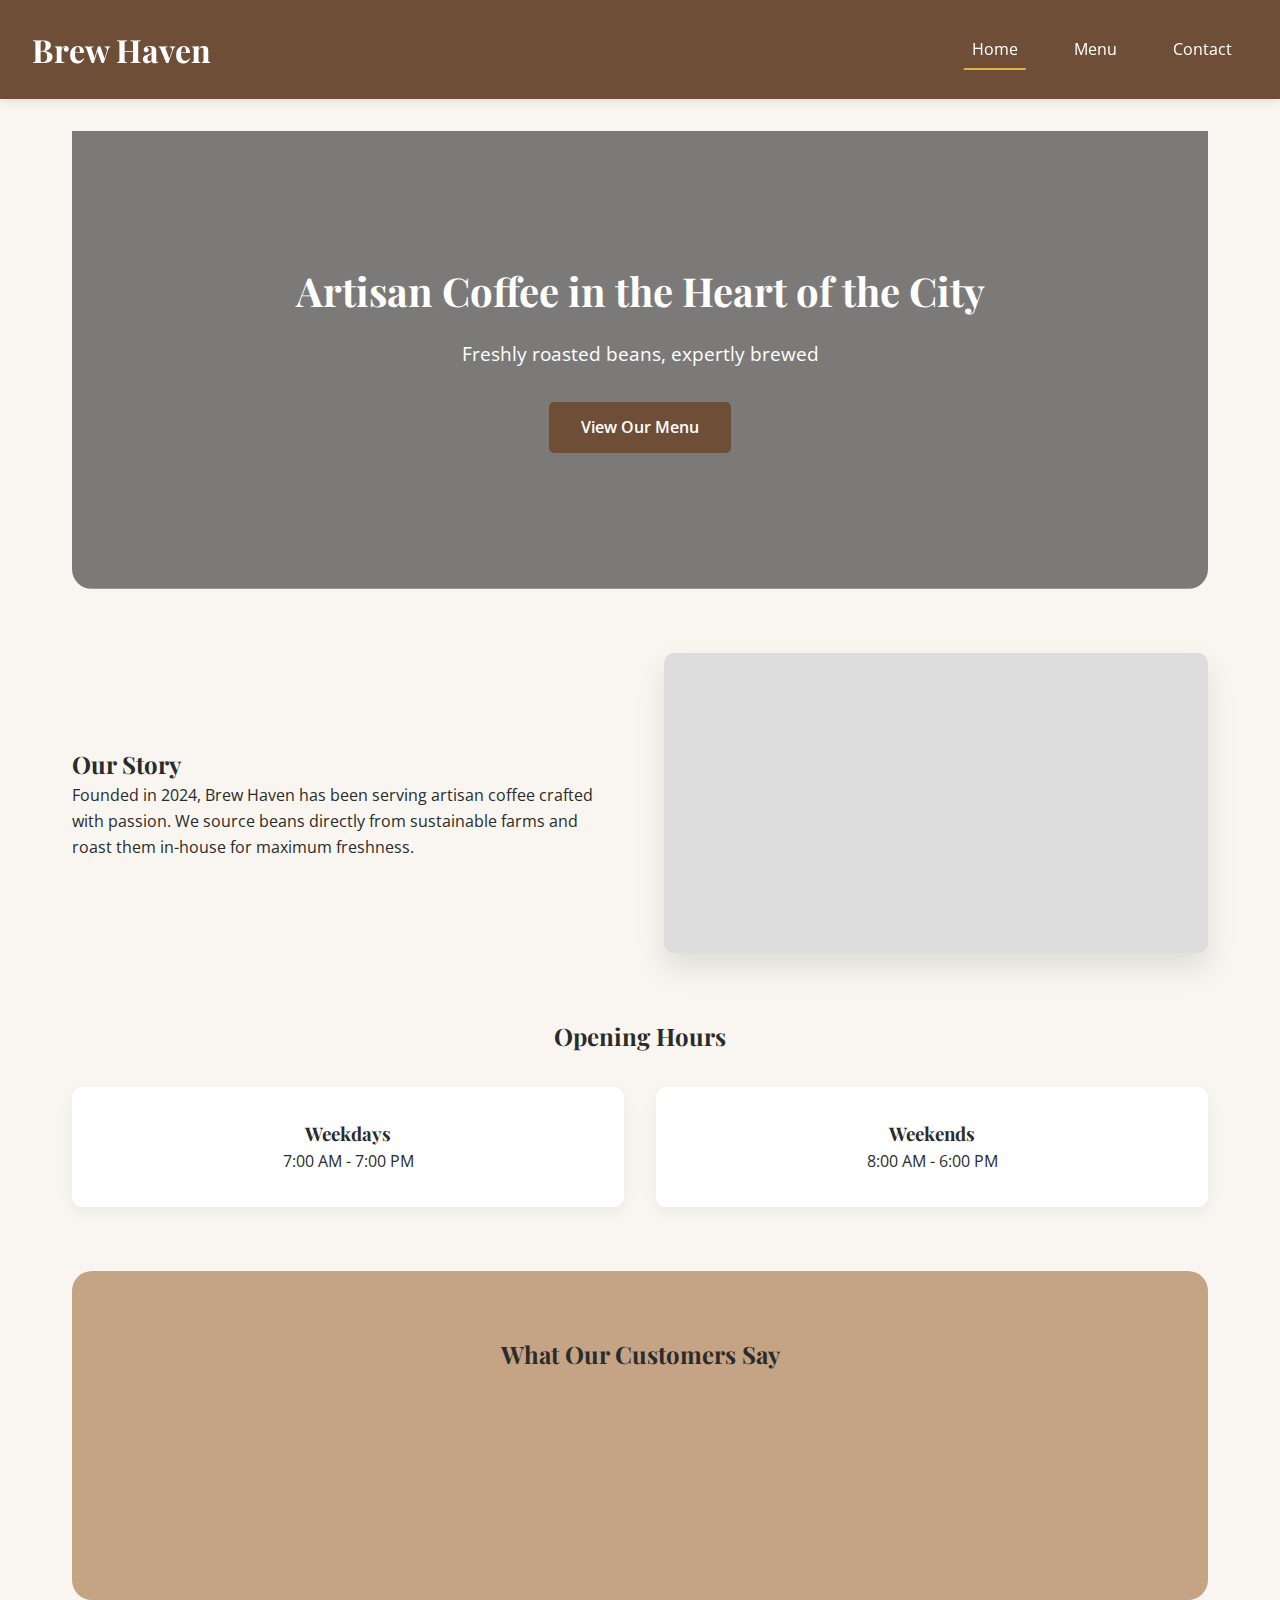
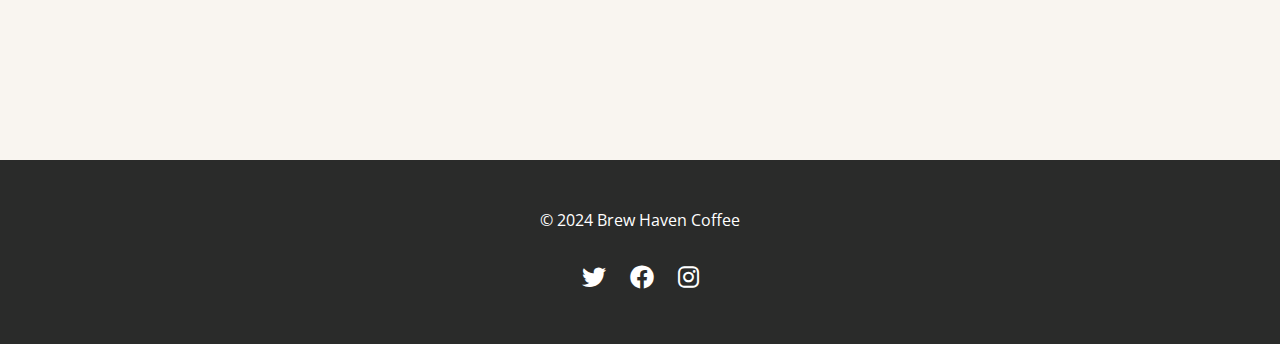
<file: index.html>
<!DOCTYPE html>
<html lang="en">
<head>
    <meta charset="UTF-8">
    <meta name="viewport" content="width=device-width, initial-scale=1.0">
    <title>Brew Haven | Artisan Coffee Shop</title>
    <link rel="stylesheet" href="style.css">
    <link href="https://fonts.googleapis.com/css2?family=Playfair+Display:wght@400;700&family=Open+Sans:wght@300;400;600&display=swap" rel="stylesheet">
    <link rel="stylesheet" href="https://cdnjs.cloudflare.com/ajax/libs/font-awesome/6.0.0/css/all.min.css">
</head>
<body>
    <header>
        <h1>Brew Haven</h1>
        <nav>
            <a href="index.html" class="active">Home</a>
            <a href="menu.html">Menu</a>
            <a href="contact.html">Contact</a>
        </nav>
    </header>

    <main>
        <section class="hero">
            <h2>Artisan Coffee in the Heart of the City</h2>
            <p>Freshly roasted beans, expertly brewed</p>
            <a href="menu.html" class="btn">View Our Menu</a>
        </section>

        <section class="about-section">
            <div class="about-content">
                <h2>Our Story</h2>
                <p>Founded in 2024, Brew Haven has been serving artisan coffee crafted with passion. We source beans directly from sustainable farms and roast them in-house for maximum freshness.</p>
            </div>
            <div class="about-image">
                <div class="image-placeholder"></div>
            </div>
        </section>

        <section class="hours">
            <h2>Opening Hours</h2>
            <div class="hours-grid">
                <div>
                    <h3>Weekdays</h3>
                    <p>7:00 AM - 7:00 PM</p>
                </div>
                <div>
                    <h3>Weekends</h3>
                    <p>8:00 AM - 6:00 PM</p>
                </div>
            </div>
        </section>

        <section class="testimonials">
            <h2>What Our Customers Say</h2>
            <div class="testimonial-grid">
                <div class="testimonial">
                    <p>"The best coffee shop in town! I come here every morning."</p>
                    <p class="author"> Sarah </p>
                </div>
                <div class="testimonial">
                    <p>"Amazing atmosphere and seasonal specials."</p>
                    <p class="author"> Michael </p>
                </div>
            </div>
        </section>
    </main>

    <footer>
        <p>&copy; 2024 Brew Haven Coffee</p>
        <div class="social-links">
            <a href="#"><i class="fab fa-twitter"></i></a>
            <a href="#"><i class="fab fa-facebook"></i></a>
            <a href="#"><i class="fab fa-instagram"></i></a>
        </div>
    </footer>

    <script src="script.js"></script>
</body>
</html>
</file>
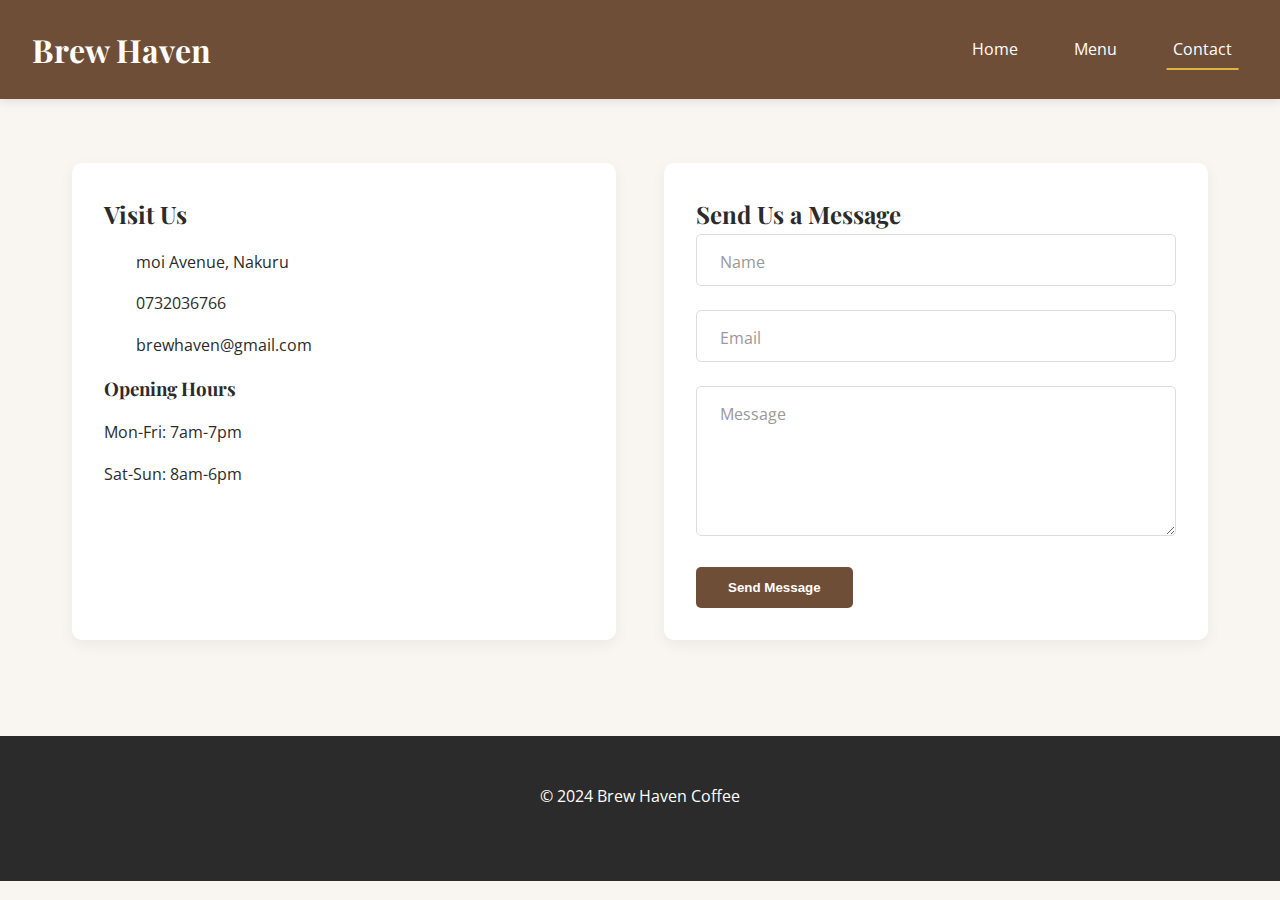
<file: contact.html>
<!DOCTYPE html>
<html lang="en">
<head>
    <meta charset="UTF-8">
    <meta name="viewport" content="width=device-width, initial-scale=1.0">
    <title>Contact Us | Brew Haven</title>
    <link rel="stylesheet" href="style.css">
    <link href="https://fonts.googleapis.com/css2?family=Playfair+Display:wght@400;700&family=Open+Sans:wght@300;400;600&display=swap" rel="stylesheet">
</head>
<body>
    <header>
        <h1>Brew Haven</h1>
        <nav>
            <a href="index.html">Home</a>
            <a href="menu.html">Menu</a>
            <a href="contact.html" class="active">Contact</a>
        </nav>
    </header>

    <main>
        <div class="contact-container">
            <div class="contact-info">
                <h2>Visit Us</h2>
                <p><i class="fas fa-map-marker-alt"></i> moi Avenue, Nakuru</p>
                <p><i class="fas fa-phone"></i> 0732036766</p>
                <p><i class="fas fa-envelope"></i>brewhaven@gmail.com</p>
                
                <h3>Opening Hours</h3>
                <p>Mon-Fri: 7am-7pm</p>
                <p>Sat-Sun: 8am-6pm</p>
            </div>
            
            <form id="contact-form">
                <h2>Send Us a Message</h2>
                <div class="form-group">
                    <input type="text" id="name" placeholder=" " required>
                    <label for="name">Name</label>
                </div>
                <div class="form-group">
                    <input type="email" id="email" placeholder=" " required>
                    <label for="email">Email</label>
                </div>
                <div class="form-group">
                    <textarea id="message" placeholder=" " required></textarea>
                    <label for="message">Message</label>
                </div>
                <button type="submit" class="btn">Send Message</button>
            </form>
        </div>
    </main>

    <footer>
        <p>&copy; 2024 Brew Haven Coffee</p>
        <div class="social-links">
            <a href="#"><i class="fab fa-twitter"></i></a>
            <a href="#"><i class="fab fa-facebook"></i></a>
            <a href="#"><i class="fab fa-instagram"></i></a>
        </div>
    </footer>

    <script src="script.js"></script>
</body>
</html>
</file>
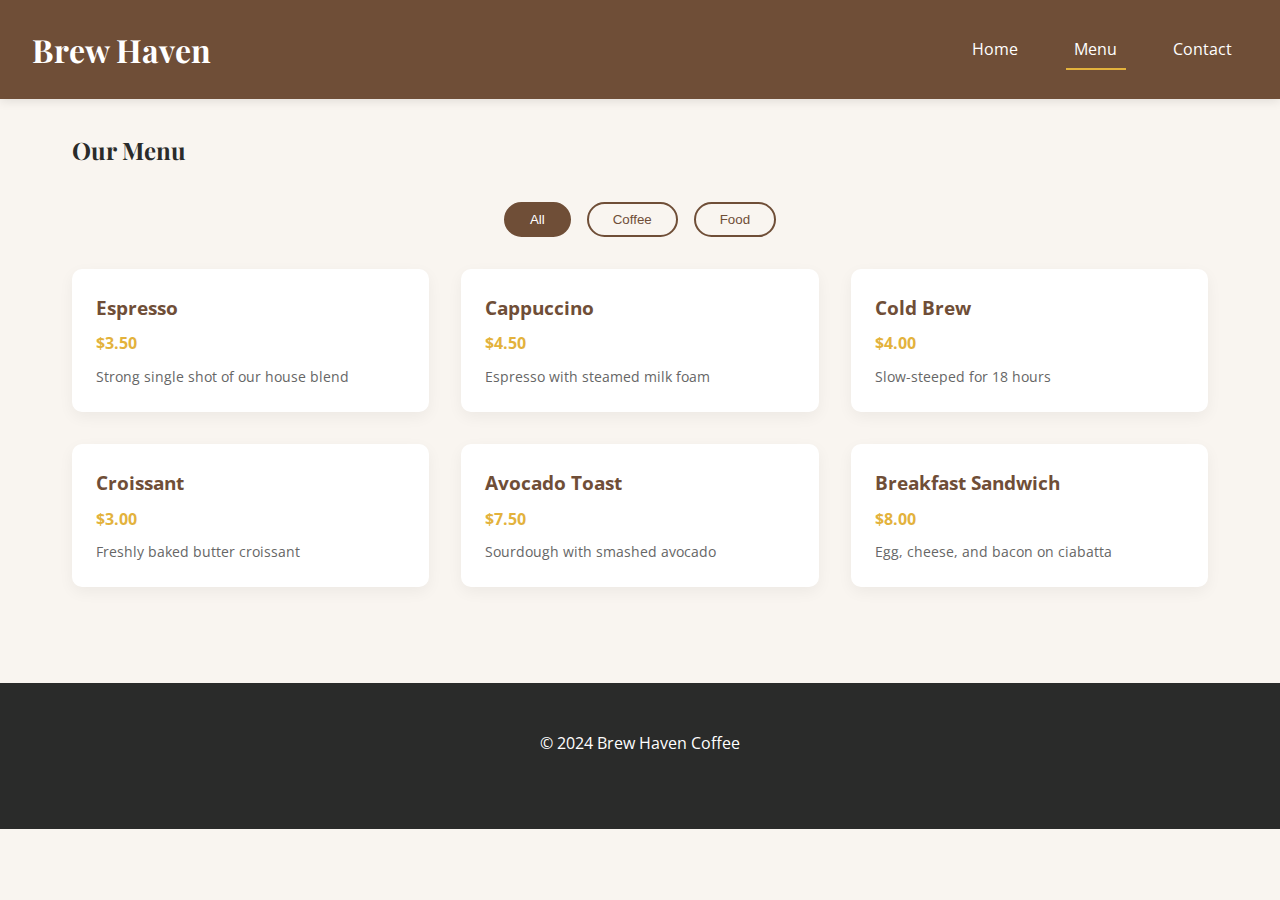
<file: menu.html>
<!DOCTYPE html>
<html lang="en">
<head>
    <meta charset="UTF-8">
    <meta name="viewport" content="width=device-width, initial-scale=1.0">
    <title>Our Menu | Brew Haven</title>
    <link rel="stylesheet" href="style.css">
    <link href="https://fonts.googleapis.com/css2?family=Playfair+Display:wght@400;700&family=Open+Sans:wght@300;400;600&display=swap" rel="stylesheet">
</head>
<body>
    <header>
        <h1>Brew Haven</h1>
        <nav>
            <a href="index.html">Home</a>
            <a href="menu.html" class="active">Menu</a>
            <a href="contact.html">Contact</a>
        </nav>
    </header>

    <main>
        <h2>Our Menu</h2>
        
        <div class="menu-filters">
            <button class="filter-btn active" data-filter="all">All</button>
            <button class="filter-btn" data-filter="coffee">Coffee</button>
            <button class="filter-btn" data-filter="food">Food</button>
        </div>
        
        <div class="menu-grid">
            <div class="menu-item coffee">
                <p class="item-name">Espresso</p>
                <p class="item-price">$3.50</p>
                <p class="item-desc">Strong single shot of our house blend</p>
            </div>
            <div class="menu-item coffee">
                <p class="item-name">Cappuccino</p>
                <p class="item-price">$4.50</p>
                <p class="item-desc">Espresso with steamed milk foam</p>
            </div>
            <div class="menu-item coffee">
                <p class="item-name">Cold Brew</p>
                <p class="item-price">$4.00</p>
                <p class="item-desc">Slow-steeped for 18 hours</p>
            </div>
            <div class="menu-item food">
                <p class="item-name">Croissant</p>
                <p class="item-price">$3.00</p>
                <p class="item-desc">Freshly baked butter croissant</p>
            </div>
            <div class="menu-item food">
                <p class="item-name">Avocado Toast</p>
                <p class="item-price">$7.50</p>
                <p class="item-desc">Sourdough with smashed avocado</p>
            </div>
            <div class="menu-item food">
                <p class="item-name">Breakfast Sandwich</p>
                <p class="item-price">$8.00</p>
                <p class="item-desc">Egg, cheese, and bacon on ciabatta</p>
            </div>
        </div>
    </main>

    <footer>
        <p>&copy; 2024 Brew Haven Coffee</p>
        <div class="social-links">
            <a href="#"><i class="fab fa-twitter"></i></a>
            <a href="#"><i class="fab fa-facebook"></i></a>
            <a href="#"><i class="fab fa-instagram"></i></a>
        </div>
    </footer>

    <script src="script.js"></script>
</body>
</html>
</file>
<file: style.css>
/* Modern Coffee Shop Styles */
:root {
    --primary: #6F4E37;
    --secondary: #C4A484;
    --accent: #E3B23C;
    --light: #F9F5F0;
    --dark: #2A2B2A;
}

* {
    margin: 0;
    padding: 0;
    box-sizing: border-box;
}

body {
    font-family: 'Open Sans', sans-serif;
    color: var(--dark);
    background-color: var(--light);
    line-height: 1.6;
}

h1, h2, h3 {
    font-family: 'Playfair Display', serif;
    font-weight: 700;
}

header {
    background-color: var(--primary);
    color: white;
    padding: 1.5rem 2rem;
    display: flex;
    justify-content: space-between;
    align-items: center;
    position: sticky;
    top: 0;
    z-index: 100;
    box-shadow: 0 2px 10px rgba(0,0,0,0.1);
}

nav {
    display: flex;
    gap: 1.5rem;
}

nav a {
    color: white;
    text-decoration: none;
    padding: 0.5rem 1rem;
    position: relative;
    transition: all 0.3s;
}

nav a.active:after, nav a:hover:after {
    content: '';
    position: absolute;
    bottom: 0;
    left: 50%;
    transform: translateX(-50%);
    width: 80%;
    height: 2px;
    background: var(--accent);
}

main {
    padding: 2rem;
    max-width: 1200px;
    margin: 0 auto;
}

/* Hero Section */
.hero {
    background: linear-gradient(rgba(0,0,0,0.5), rgba(0,0,0,0.5)), 
                url('https://images.unsplash.com/photo-1498804103079-a6351b050096?ixlib=rb-1.2.1&auto=format&fit=crop&w=1350&q=80');
    background-size: cover;
    background-position: center;
    color: white;
    padding: 8rem 2rem;
    text-align: center;
    margin-bottom: 3rem;
    border-radius: 0 0 20px 20px;
    animation: fadeIn 1.5s ease-in-out;
}

@keyframes fadeIn {
    from { opacity: 0; transform: translateY(-20px); }
    to { opacity: 1; transform: translateY(0); }
}

.hero h2 {
    font-size: 2.5rem;
    margin-bottom: 1rem;
}

.hero p {
    font-size: 1.2rem;
    max-width: 600px;
    margin: 0 auto 2rem;
}

/* About Section */
.about-section {
    display: grid;
    grid-template-columns: 1fr 1fr;
    gap: 3rem;
    align-items: center;
    margin: 4rem 0;
}

.about-image .image-placeholder {
    height: 300px;
    background: #ddd;
    border-radius: 10px;
    box-shadow: 0 15px 30px rgba(0,0,0,0.1);
}

/* Hours Section */
.hours {
    text-align: center;
    margin: 4rem 0;
}

.hours-grid {
    display: grid;
    grid-template-columns: 1fr 1fr;
    gap: 2rem;
    margin-top: 2rem;
}

.hours-grid div {
    background: white;
    padding: 2rem;
    border-radius: 10px;
    box-shadow: 0 5px 15px rgba(0,0,0,0.05);
}

/* Testimonials */
.testimonials {
    background-color: var(--secondary);
    padding: 4rem 2rem;
    text-align: center;
    margin: 4rem 0;
    border-radius: 20px;
}

.testimonial-grid {
    display: grid;
    grid-template-columns: repeat(auto-fit, minmax(300px, 1fr));
    gap: 2rem;
    margin-top: 2rem;
}

.testimonial {
    background: white;
    padding: 2rem;
    border-radius: 10px;
    position: relative;
    text-align: left;
    opacity: 0;
    transform: translateY(20px);
    transition: all 0.6s ease-out;
}

.testimonial:before {
    content: '"';
    font-size: 5rem;
    color: var(--primary);
    opacity: 0.2;
    position: absolute;
    top: -1rem;
    left: 1rem;
    line-height: 1;
}

.author {
    font-weight: bold;
    color: var(--primary);
    margin-top: 1rem;
    font-style: italic;
}

/* Menu Page */
.menu-filters {
    display: flex;
    gap: 1rem;
    margin: 2rem 0;
    justify-content: center;
    flex-wrap: wrap;
}

.filter-btn {
    background: none;
    border: 2px solid var(--primary);
    color: var(--primary);
    padding: 0.5rem 1.5rem;
    border-radius: 30px;
    cursor: pointer;
    transition: all 0.3s;
}

.filter-btn.active, .filter-btn:hover {
    background: var(--primary);
    color: white;
}

.menu-grid {
    display: grid;
    grid-template-columns: repeat(auto-fill, minmax(300px, 1fr));
    gap: 2rem;
}

.menu-item {
    background: white;
    padding: 1.5rem;
    border-radius: 10px;
    box-shadow: 0 5px 15px rgba(0,0,0,0.05);
    transition: all 0.3s;
    opacity: 0;
    transform: translateY(20px);
}

.menu-item:hover {
    transform: translateY(-5px);
    box-shadow: 0 10px 25px rgba(0,0,0,0.1);
}

.item-name {
    font-weight: bold;
    font-size: 1.2rem;
    color: var(--primary);
}

.item-price {
    font-weight: bold;
    margin: 0.5rem 0;
    color: var(--accent);
}

.item-desc {
    font-size: 0.9rem;
    color: #666;
}

/* Contact Page */
.contact-container {
    display: grid;
    grid-template-columns: 1fr 1fr;
    gap: 3rem;
    margin-top: 2rem;
}

.contact-info {
    background: white;
    padding: 2rem;
    border-radius: 10px;
    box-shadow: 0 5px 15px rgba(0,0,0,0.05);
}

.contact-info p {
    margin: 1rem 0;
    display: flex;
    align-items: center;
    gap: 0.5rem;
}

.contact-info i {
    color: var(--accent);
    width: 1.5rem;
}

form {
    background: white;
    padding: 2rem;
    border-radius: 10px;
    box-shadow: 0 5px 15px rgba(0,0,0,0.05);
}

.form-group {
    position: relative;
    margin-bottom: 1.5rem;
}

input, textarea {
    width: 100%;
    padding: 1rem;
    border: 1px solid #ddd;
    border-radius: 5px;
    font-family: 'Open Sans', sans-serif;
    transition: all 0.3s;
}

textarea {
    min-height: 150px;
    resize: vertical;
}

label {
    position: absolute;
    left: 1rem;
    top: 1rem;
    color: #999;
    transition: all 0.3s;
    pointer-events: none;
    background: white;
    padding: 0 0.5rem;
}

input:focus, textarea:focus {
    border-color: var(--accent);
    box-shadow: 0 0 0 3px rgba(227, 178, 60, 0.2);
    outline: none;
}

input:focus + label, 
textarea:focus + label,
input:not(:placeholder-shown) + label,
textarea:not(:placeholder-shown) + label {
    top: -0.5rem;
    left: 0.8rem;
    font-size: 0.8rem;
    color: var(--accent);
}

/* Buttons */
.btn {
    display: inline-block;
    background: var(--primary);
    color: white;
    padding: 0.8rem 2rem;
    text-decoration: none;
    border-radius: 5px;
    border: none;
    cursor: pointer;
    font-weight: 600;
    transition: all 0.3s;
    position: relative;
    overflow: hidden;
}

.btn:hover {
    background: var(--dark);
    transform: translateY(-3px);
    box-shadow: 0 10px 20px rgba(0,0,0,0.1);
}

/* Footer */
footer {
    background: var(--dark);
    color: white;
    padding: 3rem 0;
    text-align: center;
    margin-top: 4rem;
}

.social-links {
    display: flex;
    justify-content: center;
    gap: 1.5rem;
    margin-top: 1.5rem;
}

.social-links a {
    color: white;
    font-size: 1.5rem;
    transition: all 0.3s;
}

.social-links a:hover {
    color: var(--accent);
    transform: translateY(-3px);
}

/* Responsive Design */
@media (max-width: 768px) {
    header {
        flex-direction: column;
        text-align: center;
        gap: 1rem;
    }
    
    nav {
        flex-wrap: wrap;
        justify-content: center;
    }
    
    .hero {
        padding: 6rem 1rem;
    }
    
    .about-section, .contact-container {
        grid-template-columns: 1fr;
    }
    
    .hours-grid {
        grid-template-columns: 1fr;
    }
    
    .menu-grid {
        grid-template-columns: 1fr;
    }
}

/* Animations */
.animate {
    opacity: 1 !important;
    transform: translateY(0) !important;
}
</file>
